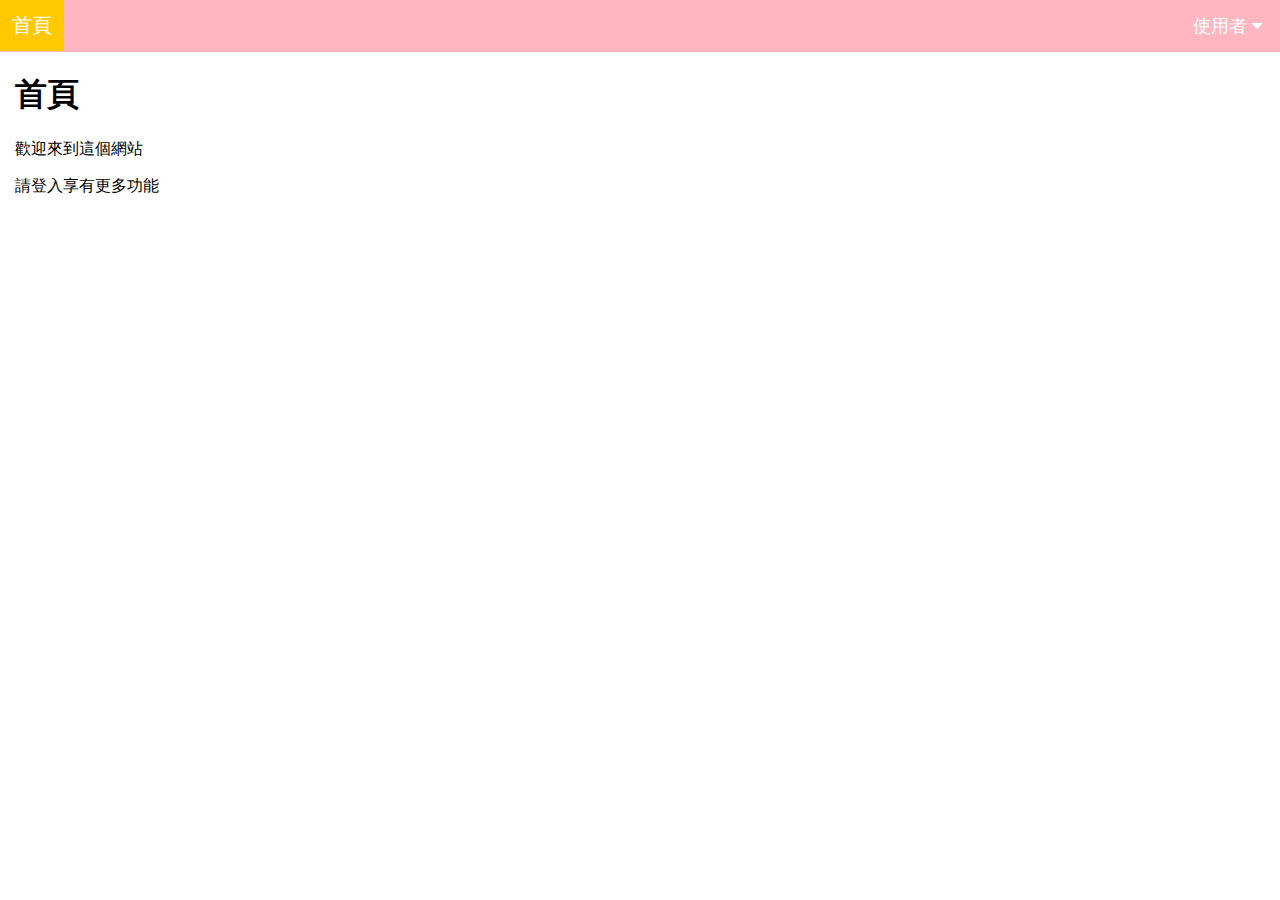
<file: homework9/index.html>
<html>
<head>
  <meta name="viewport" content="width=device-width, initial-scale=1">
<link rel="stylesheet" href="https://cdnjs.cloudflare.com/ajax/libs/font-awesome/4.7.0/css/font-awesome.min.css">
<link rel="stylesheet" href="topbar.css"/>
</head>
<body>

<div class="navbar">
  <a href="#home">首頁</a>
  <div class="dropdown">
    <button class="dropbtn" onclick="myFunction()">使用者
      <i class="fa fa-caret-down"></i>
    </button>
    <div class="dropdown-content" id="myDropdown">
      <a href="#login">登入</a>
      <a href="#logout">登出</a>
      <a href="#signup">註冊</a>
    </div>
  </div> 
</div>
<div id="main" class="d1">
  <h1>首頁</h1>
  <p>歡迎來到這個網站</p>
  <p>請登入享有更多功能</p>

 
</div>
<script src="topbar.js"></script>
</body>
</html>
</file>
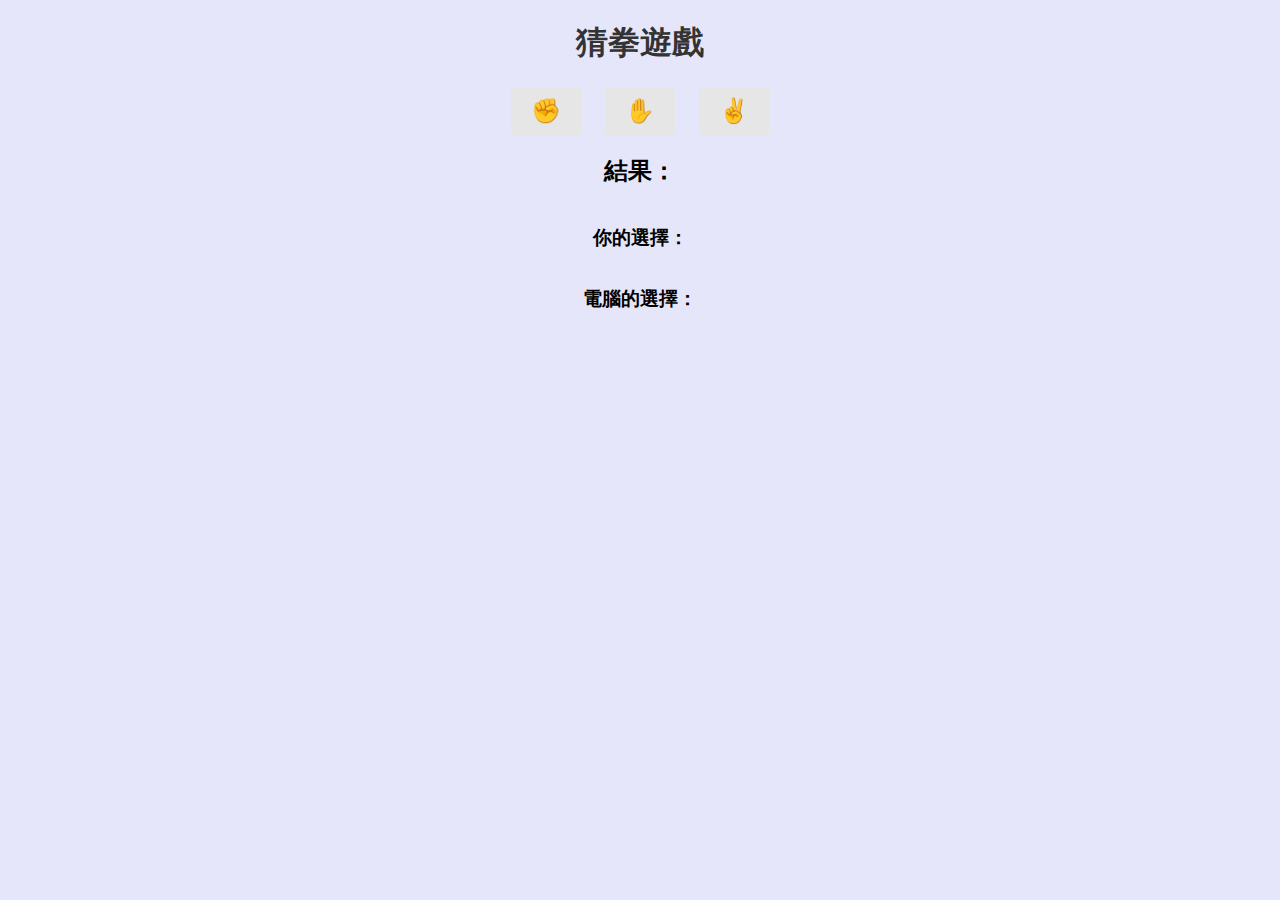
<file: final/wlast.html>
<!DOCTYPE html>
<html>
<head>
  <title>猜拳遊戲</title>
  <style>
    body {
      text-align: center;
      background-color: #e6e6fa; 
      font-family: Arial, sans-serif;
    }

    h1 {
      color: #333333;
    }

    .button-container {
      margin-top: 20px;
    }

    button {
      font-size: 24px;
      padding: 10px 20px;
      margin: 0 10px;
      border: none;
      background-color: #e6e6e6;
      color: #333333;
      cursor: pointer;
    }

    button:hover {
      background-color: #d4d4d4;
    }

    #result-text {
      font-size: 24px;
      margin-top: 20px;
      color: #333333;
    }

    #player-choice, #computer-choice {
      font-size: 36px;
      font-weight: bold;
      color: #333333;
    }
  </style>
  <script>
    // JavaScript 部分保持不變
    function playGame(playerChoice) {
      var choices = ['✊', '✋', '✌️'];
      var computerChoice = choices[Math.floor(Math.random() * choices.length)];

      var resultText = document.getElementById("result-text");
      var playerChoiceText = document.getElementById("player-choice");
      var computerChoiceText = document.getElementById("computer-choice");

      playerChoiceText.innerHTML = playerChoice;
      computerChoiceText.innerHTML = computerChoice;

      if (playerChoice === computerChoice) {
        resultText.innerHTML = "平手！";
      } else if (
        (playerChoice === "✊" && computerChoice === "✌️") ||
        (playerChoice === "✋" && computerChoice === "✊") ||
        (playerChoice === "✌️" && computerChoice === "✋")
      ) {
        resultText.innerHTML = "你贏了！";
      } else {
        resultText.innerHTML = "你輸了！";
      }
    }
  </script>
</head>
<body>
  <h1>猜拳遊戲</h1>
  <div class="button-container">
    <button onclick="playGame('✊')">✊</button>
    <button onclick="playGame('✋')">✋</button>
    <button onclick="playGame('✌️')">✌️</button>
  </div>
  <h2>結果：</h2>
  <p id="result-text"></p>
  <h3>你的選擇： <span id="player-choice"></span></h3>
  <h3>電腦的選擇： <span id="computer-choice"></span></h3>
</body>
</html>
</file>
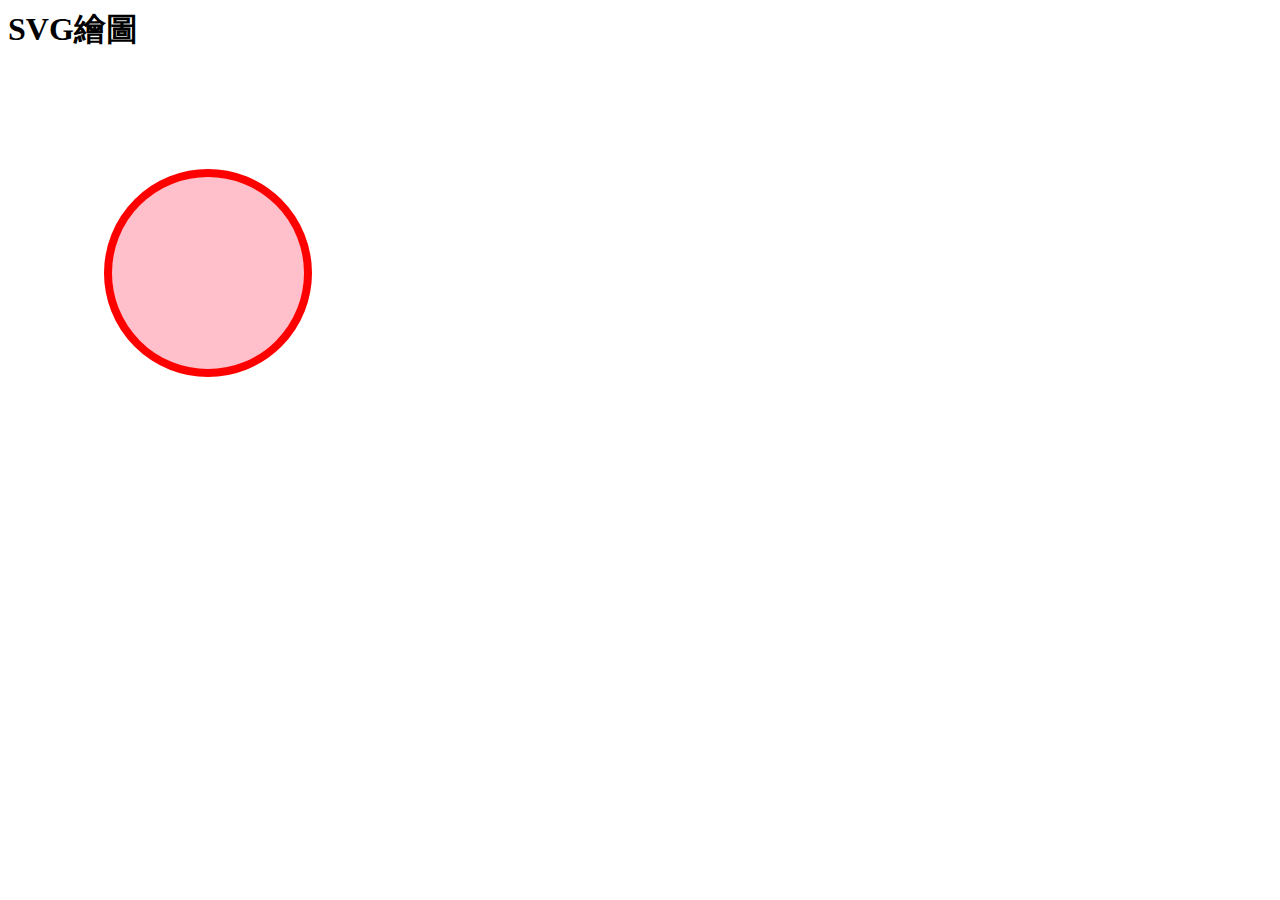
<file: homework11/SVG.html>
<html>
<body>

<h1>SVG繪圖</h1>

<svg width="500" height="500">
   <circle cx="200" cy="200" r="100" stroke="red" stroke-width="8" fill="pink" />
  
   Sorry, your browser does not support inline SVG.
</svg> 
 
</body>
</html>
</file>
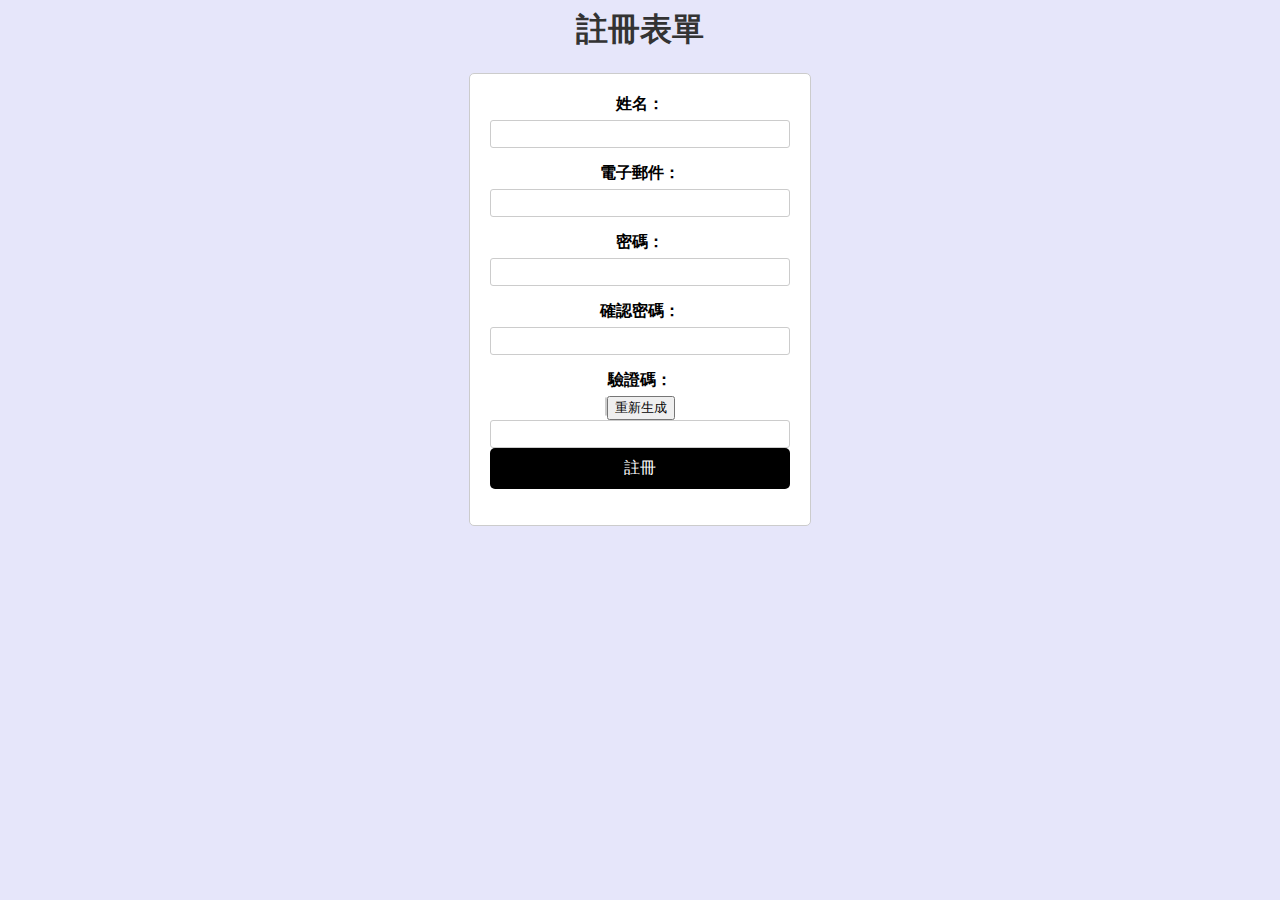
<file: homework3/w3.html>
<html>
<head>
  <title>註冊表單</title>
  <style>
    body {
      text-align: center;
      background-color: #e6e6fa; /* 淡紫色背景 */
      font-family: Arial, sans-serif;
    }

    h1 {
      color: #333333;
    }

    .form-container {
      width: 300px;
      margin: 0 auto;
      padding: 20px;
      background-color: #ffffff;
      border: 1px solid #cccccc;
      border-radius: 5px;
    }

    .form-group {
      margin-bottom: 15px;
    }

    .form-label {
      display: block;
      margin-bottom: 5px;
      font-weight: bold;
    }

    .form-input {
      width: 100%;
      padding: 5px;
      font-size: 14px;
      border: 1px solid #cccccc;
      border-radius: 3px;
    }

    .form-button {
      width: 100%;
      padding: 10px;
      font-size: 16px;
      background-color: #000000;
      color: #ffffff;
      border: none;
      border-radius: 5px;
      cursor: pointer;
    }

    .form-button:hover {
      background-color: #45a049;
    }

    .captcha-container {
      margin-top: 15px;
    }

    .captcha-image {
      width: 120px;
      height: 40px;
      border: 1px solid #cccccc;
      border-radius: 3px;
    }
  </style>
  <script>
    function generateCaptcha() {
      var captchaContainer = document.getElementById("captcha-container");
      var characters = "ABCDEFGHIJKLMNOPQRSTUVWXYZabcdefghijklmnopqrstuvwxyz0123456789";
      var captcha = "";

      for (var i = 0; i < 5; i++) {
        var randomIndex = Math.floor(Math.random() * characters.length);
        captcha += characters[randomIndex];
      }

      captchaContainer.innerHTML = captcha;
    }

    function validateForm() {
      var inputCaptcha = document.getElementById("input-captcha").value;
      var captchaContainer = document.getElementById("captcha-container").innerHTML;

      if (inputCaptcha !== captchaContainer) {
        alert("驗證碼錯誤！");
        return false;
      }
    }
  </script>
</head>
<body>
  <h1>註冊表單</h1>
  <div class="form-container">
    <form onsubmit="return validateForm()">
      <div class="form-group">
        <label for="name" class="form-label">姓名：</label>
        <input type="text" id="name" class="form-input" required>
      </div>
      <div class="form-group">
        <label for="email" class="form-label">電子郵件：</label>
        <input type="email" id="email" class="form-input" required>
      </div>
      <div class="form-group">
        <label for="password" class="form-label">密碼：</label>
        <input type="password" id="password" class="form-input" required>
      </div>
       <div class="form-group">
        <label for="confirm-password" class="form-label">確認密碼：</label>
        <input type="password" id="confirm-password" class="form-input" required>
      </div>
      <div class="captcha-container">
        <label class="form-label">驗證碼：</label>
        <span id="captcha-container" class="captcha-image"></span>
        <button type="button" onclick="generateCaptcha()">重新生成</button>
        <br>
        <input type="text" id="input-captcha" class="form-input" required>
      </div>
      <button type="submit" class="form-button">註冊</button>
    </form>
  </div>
</body>
</html>
</file>
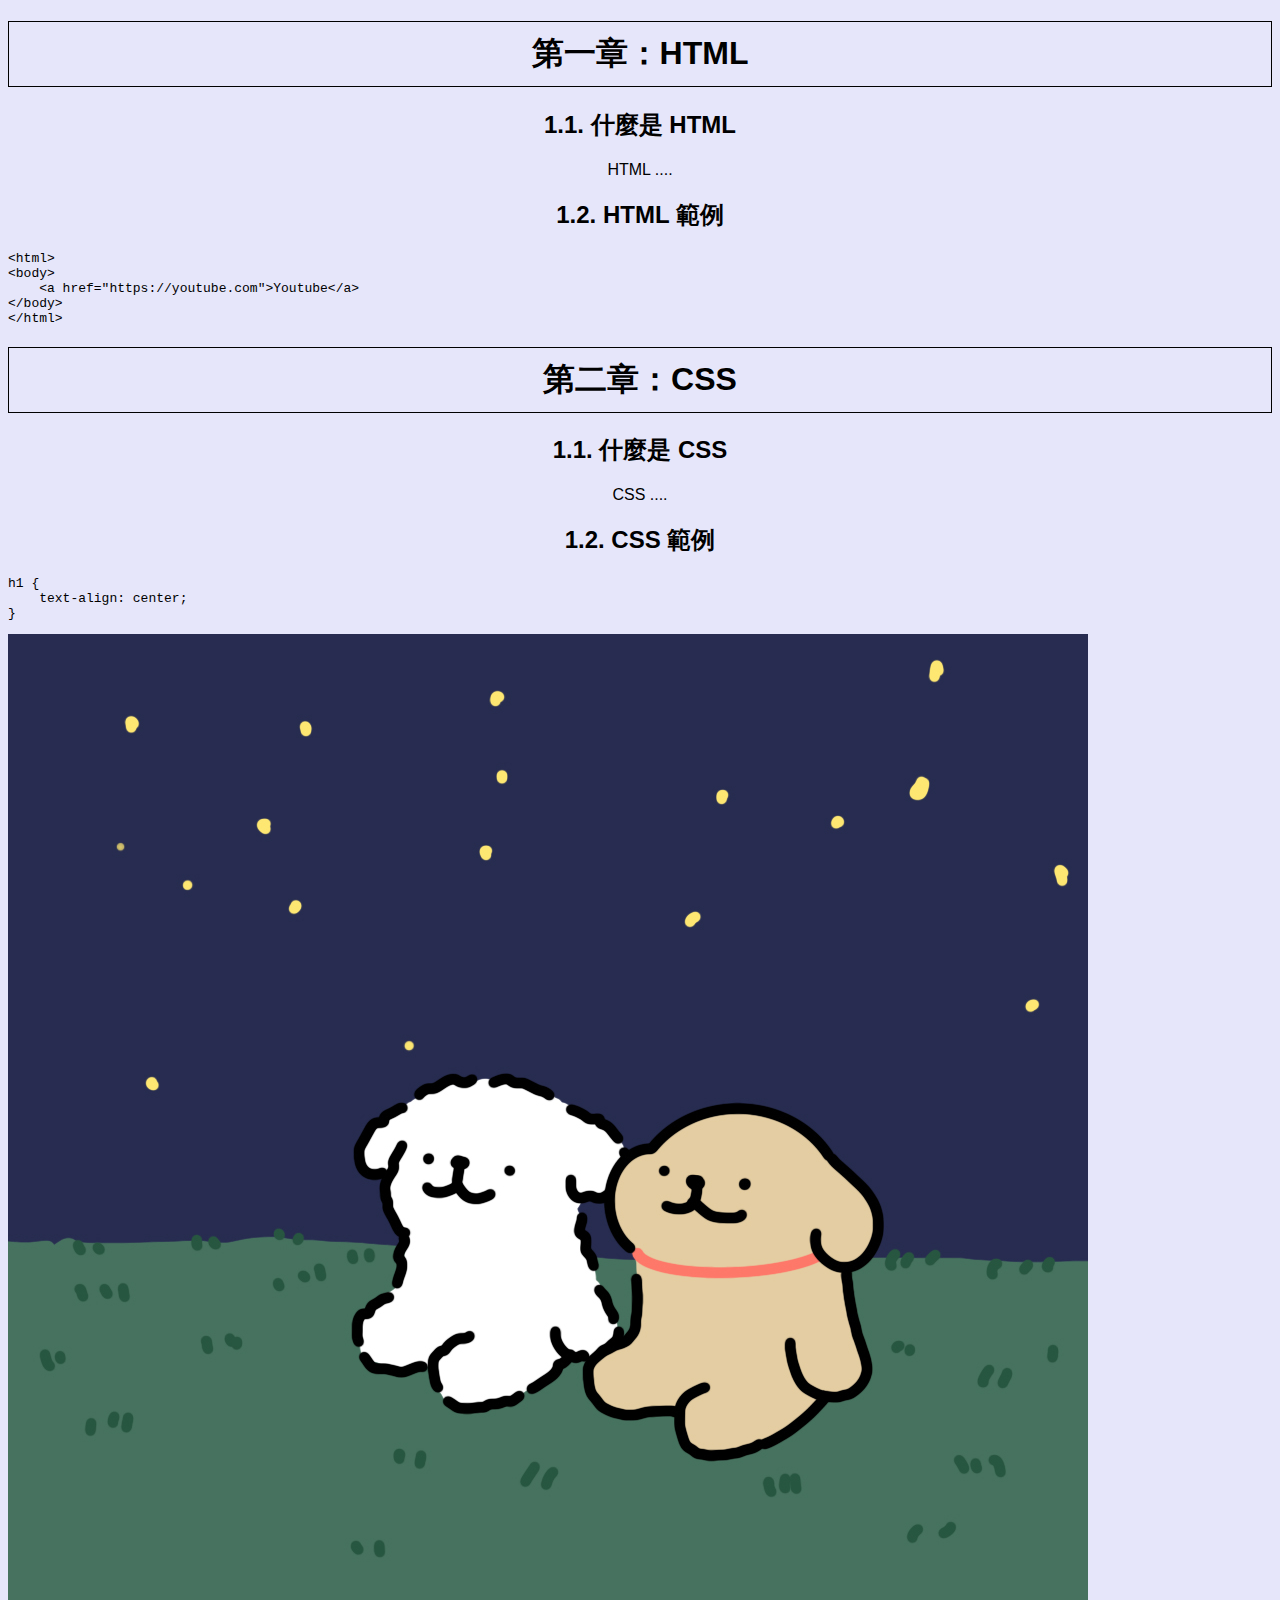
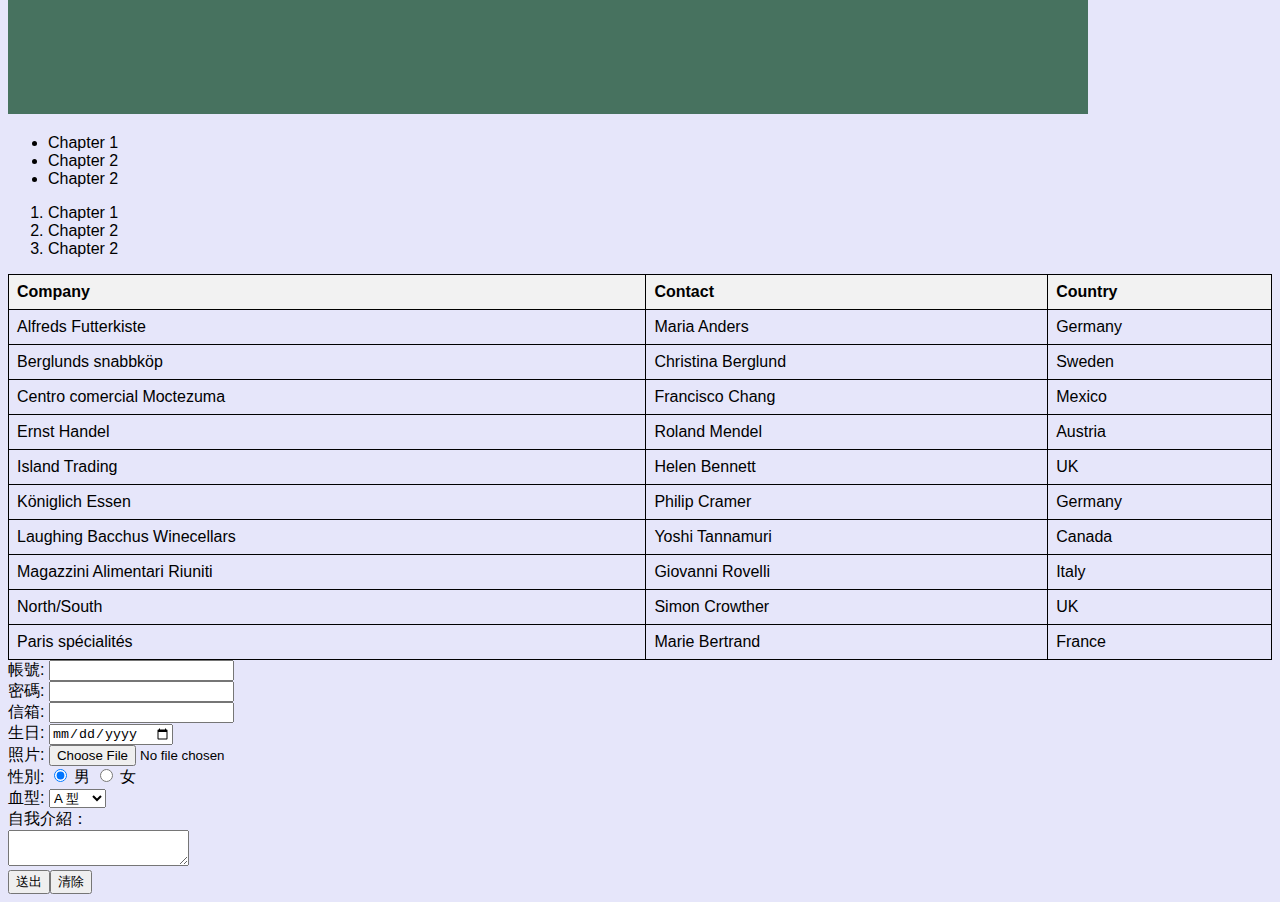
<file: homework4/w4.html>
<!DOCTYPE html>
<html>
<head>
<link rel="stylesheet" href="my.css"/>
</head>
<body>

<h1>第一章：HTML</h1>

<h2>1.1. 什麼是 HTML</h1>

<p>HTML ....</p>


<h2>1.2. HTML 範例</h1>


<pre>
&lt;html&gt;
&lt;body&gt;
    &lt;a href="https://youtube.com"&gt;Youtube&lt;/a&gt;
&lt;/body&gt;
&lt;/html&gt;
</pre>


<h1>第二章：CSS</h1>

<h2>1.1. 什麼是 CSS</h1>

<p>CSS ....</p>
    
    
<h2>1.2. CSS 範例</h1>
    
    
<pre>
h1 {
    text-align: center;
}
</pre>

<img src="cut.jpg"/>

<ul>
<li>Chapter 1</li>
<li>Chapter 2</li>
<li>Chapter 2</li>
</ul>

<ol>
    <li>Chapter 1</li>
    <li>Chapter 2</li>
    <li>Chapter 2</li>
</ol>


<table id="customers">
    <tr>
      <th>Company</th>
      <th>Contact</th>
      <th>Country</th>
    </tr>
    <tr>
      <td>Alfreds Futterkiste</td>
      <td>Maria Anders</td>
      <td>Germany</td>
    </tr>
    <tr>
      <td>Berglunds snabbköp</td>
      <td>Christina Berglund</td>
      <td>Sweden</td>
    </tr>
    <tr>
      <td>Centro comercial Moctezuma</td>
      <td>Francisco Chang</td>
      <td>Mexico</td>
    </tr>
    <tr>
      <td>Ernst Handel</td>
      <td>Roland Mendel</td>
      <td>Austria</td>
    </tr>
    <tr>
      <td>Island Trading</td>
      <td>Helen Bennett</td>
      <td>UK</td>
    </tr>
    <tr>
      <td>Königlich Essen</td>
      <td>Philip Cramer</td>
      <td>Germany</td>
    </tr>
    <tr>
      <td>Laughing Bacchus Winecellars</td>
      <td>Yoshi Tannamuri</td>
      <td>Canada</td>
    </tr>
    <tr>
      <td>Magazzini Alimentari Riuniti</td>
      <td>Giovanni Rovelli</td>
      <td>Italy</td>
    </tr>
    <tr>
      <td>North/South</td>
      <td>Simon Crowther</td>
      <td>UK</td>
    </tr>
    <tr>
      <td>Paris spécialités</td>
      <td>Marie Bertrand</td>
      <td>France</td>
    </tr>
  </table>

  <form action="signup">
    帳號: <input type="text" name="user"/><br/>
    密碼: <input type="password" name="password"/><br/>
    信箱: <input type="email" name="email"/><br/>
    生日: <input type="date" name="birthday"/><br/>
    照片: <input type="file" name="picture"/><br/>
    性別: <input type="radio" name="sex" value="male" checked/> 男
          <input type="radio" name="sex" value="female"/> 女<br/>
    血型: <select name="BloodType">
            <option value="A">A 型</option>
            <option value="B">B 型</option>
            <option value="AB">AB 型</option>
            <option value="O">O 型</option>
          </select> <br/>
    自我介紹： <br/>
    <textarea name="AboutMe">
    </textarea> <br/>
    
    <input type="submit" value="送出"/><input type="reset" value="清除"/><br/>
    </form>
    
</body>
</html>
</file>
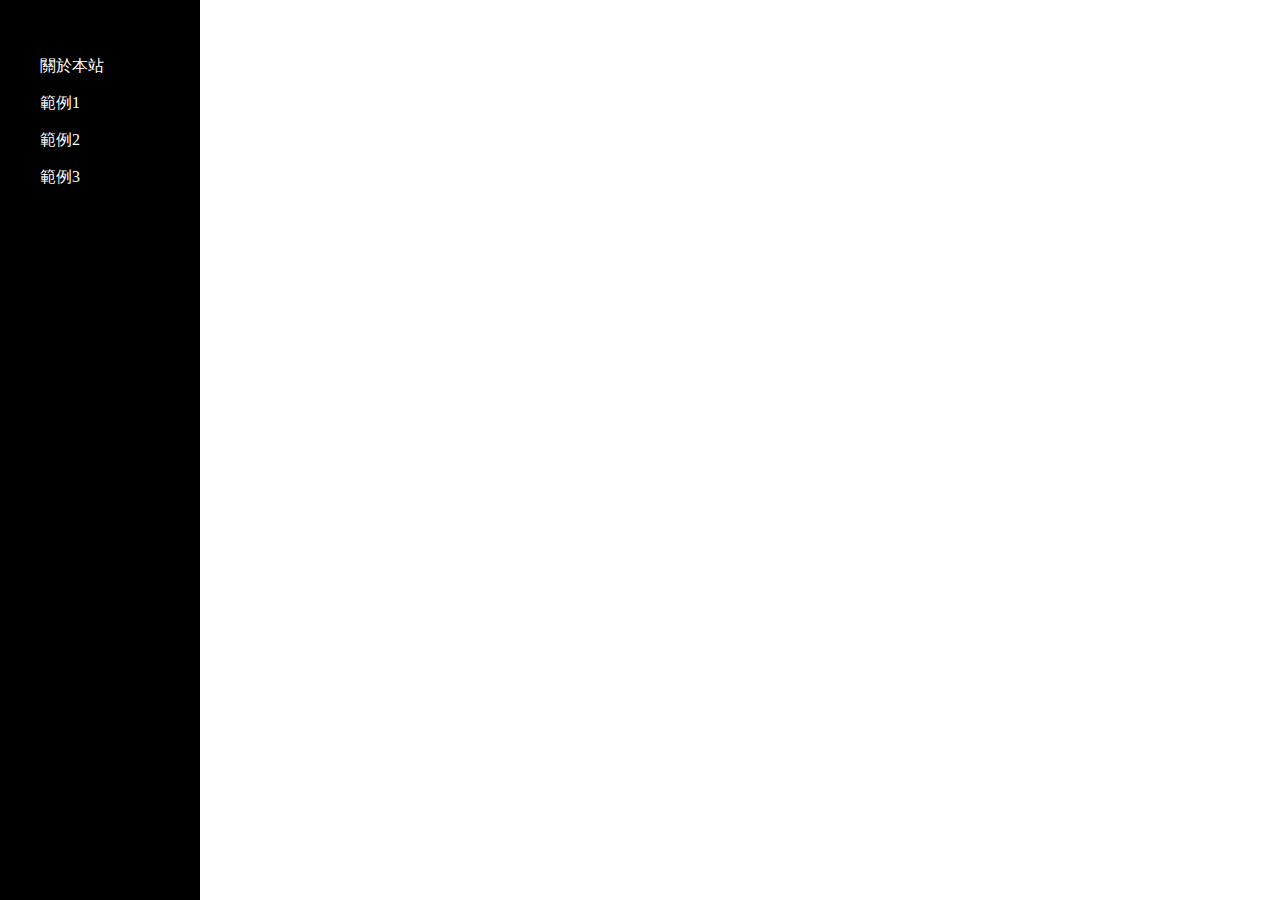
<file: homework8/側欄.html>
<html>
<head>
<style>
body {
    margin:0px;
}
#nav {
    background-color:#000000;
    width:40px;
    height:100%;
}
#navMain {
    padding-left:40px;
    padding-top:40px;
}
#nav a {
    color:#ffffff;
    white-space: nowrap;
    text-decoration: none;
}
</style>
</head>
<body>
<div id="nav" onmouseover="navWide()" onmouseout="navNarrow()">
  <div id="navMain">
    <p><a href="#aboutus">關於本站</a></p>
    <p><a href="#example1">範例1</a></p>
    <p><a href="#example2">範例2</a></p>
    <p><a href="#example3">範例3</a></p>
  </div>
</div>
<script>
    function navWide() {
        let nav = document.getElementById('nav')
        nav.style.width = '200px';
    }
    function navNarrow() {
        let nav = document.getElementById('nav')
        nav.style.width = '40px';
    }
</script>
</body>
</html>
</file>
<file: homework9/topbar.css>
body {
    margin:0px;
  }
  .navbar {
    overflow: hidden;
    background-color: lightpink;
    font-family: Arial, Helvetica, sans-serif;
  }
  
  .navbar a {
    float: left;
    font-size: 20px;
    color: white;
    text-align: center;
    padding: 12px 12px;
    text-decoration: none;
  }
  
  .dropdown {
    float: right;
    overflow: hidden;
  }
  
  .dropdown .dropbtn {
    cursor: pointer;
    font-size: 18px;    
    border: none;
    outline: none;
    color: white;
    padding: 14px 18px;
    background-color: inherit;
    font-family: inherit;
    margin: 0;
  }
  
  .navbar a:hover, .dropdown:hover .dropbtn, .dropbtn:focus {
    background-color: rgb(255, 200, 0);
    transition: 1s;
  }
  
  .dropdown-content {
    display: none;
    position:absolute;
    background-color: rgb(255, 255, 255);
    min-width: 120px;
    box-shadow: 0px 8px 16px 0px rgba(95, 95, 95, 0.2);
    z-index: 1;
  }
  
  .dropdown-content a {
    float: none;
    color: rgb(0, 0, 0);
    padding: 16px 16px;
    text-decoration: none;
    display: block;
    text-align: left;
  }
  
  .dropdown-content a:hover {
    background-color:rgb(177, 177, 177);
  }
  
  .show {
    display: block;
  }
  
  .d1 {
    margin: 15px;
  }

  .d2 {
    margin: 15px;
    font-size: 30px;
    color: red;
  }
</file>
<file: homework4/my.css>
body {
  background-color: #e6e6fa;
  font-family: Arial, sans-serif;
}

h1 {
  text-align: center;
  border: 1px solid black;
  padding: 10px;
}

h2 {
  text-align: center;
}

p {
  text-align: center;
}

#customers {
  border-collapse: collapse;
  width: 100%;
}

#customers th,
#customers td {
  padding: 8px;
  text-align: left;
  border: 1px solid black;
}

#customers th {
  background-color: #f2f2f2;
}
</file>
